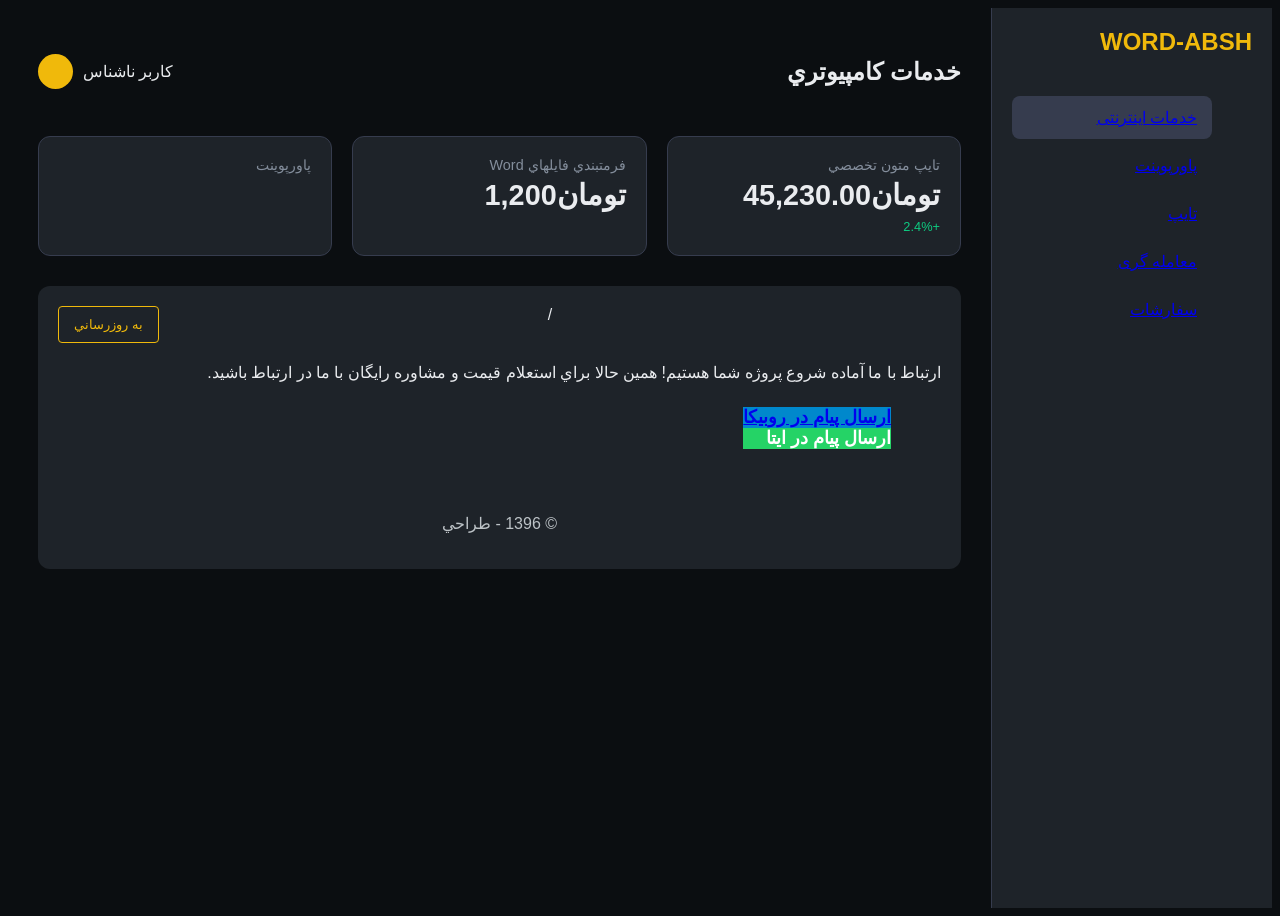
<file: staticsitcamp/index.html>
﻿<!DOCTYPE html>
<html lang="fa" dir="rtl">
<head>
    <meta charset="UTF-8">
 
    <title>Advanced cofeeDashboard</title>
    <link rel="stylesheet" href="style.css">
</head>
<body class="app-body">

    <nav class="side-nav">
        <div class="nav-logo">WORD-ABSH</div>
        <ul class="nav-links">
            <li class="nav-item active"> <a href="Cou1.htm" title="first page" target="_blank">خدمات اینترنتی</a></li>
            <li class="nav-item"> <a href="power.html" title="first page" target="_blank">پاورپوينت </a></li>
            <li class="nav-item"> <a href="ty.html" title="first page" target="_blank">تایپ </a></li> 
     <li class="nav-item"> <a href="loginphp.html" title="first page" target="_blank">معامله گری </a></li>
            <li class="nav-item"> <a href="erbma.html" title="first page" target="_blank">سفارشات </a></li>
        </ul>
    </nav>


    <main class="main-content">
        <header class="top-bar">
            <h2 class="page-title">خدمات کامپيوتري</h2>
            <div class="user-profile">
                <span class="user-name">کاربر ناشناس</span>
                <div class="user-avatar"></div>
            </div>
        </header>

        <section class="stats-container">
            <div class="stat-box">
                <span class="stat-label">تايپ متون تخصصي</span>
                <span class="stat-value">تومان45,230.00</span>
                <span class="stat-change positive">+2.4%</span>
            </div>
            <div class="stat-box">
                <span class="stat-label">فرمتبندي فايلهاي Word</span>
                <span class="stat-value text-green">تومان1,200
                </span>
            </div>
            <div class="stat-box">
                <span class="stat-label">پاورپوينت</span>
 
            </div>
        </section>

        <section class="market-data">
            <div class="table-header">
                <h3 class="table-title"></h3>
                /<button class="btn-refresh">به روزرساني</button>
            </div>
</div>ارتباط با ما 
آماده شروع پروژه شما هستيم!
همين حالا براي استعلام قيمت و مشاوره رايگان با ما در ارتباط باشيد.
<a href="erbma.html" class="cta-button"></a><div class="cta"><div class="btn">
<div class="btn-rubika"><a href="erbma.html" class="cta-button">
ارسال پيام در روبیکا</a></div><div class="btn-eataa">
ارسال پيام در ایتا
</div></div></div>
        <footer>
            <p>&copy; 1396 - طراحي </p>
        </footer>

            </div>
        </section>
    </main>

</body>
</html>
</file>
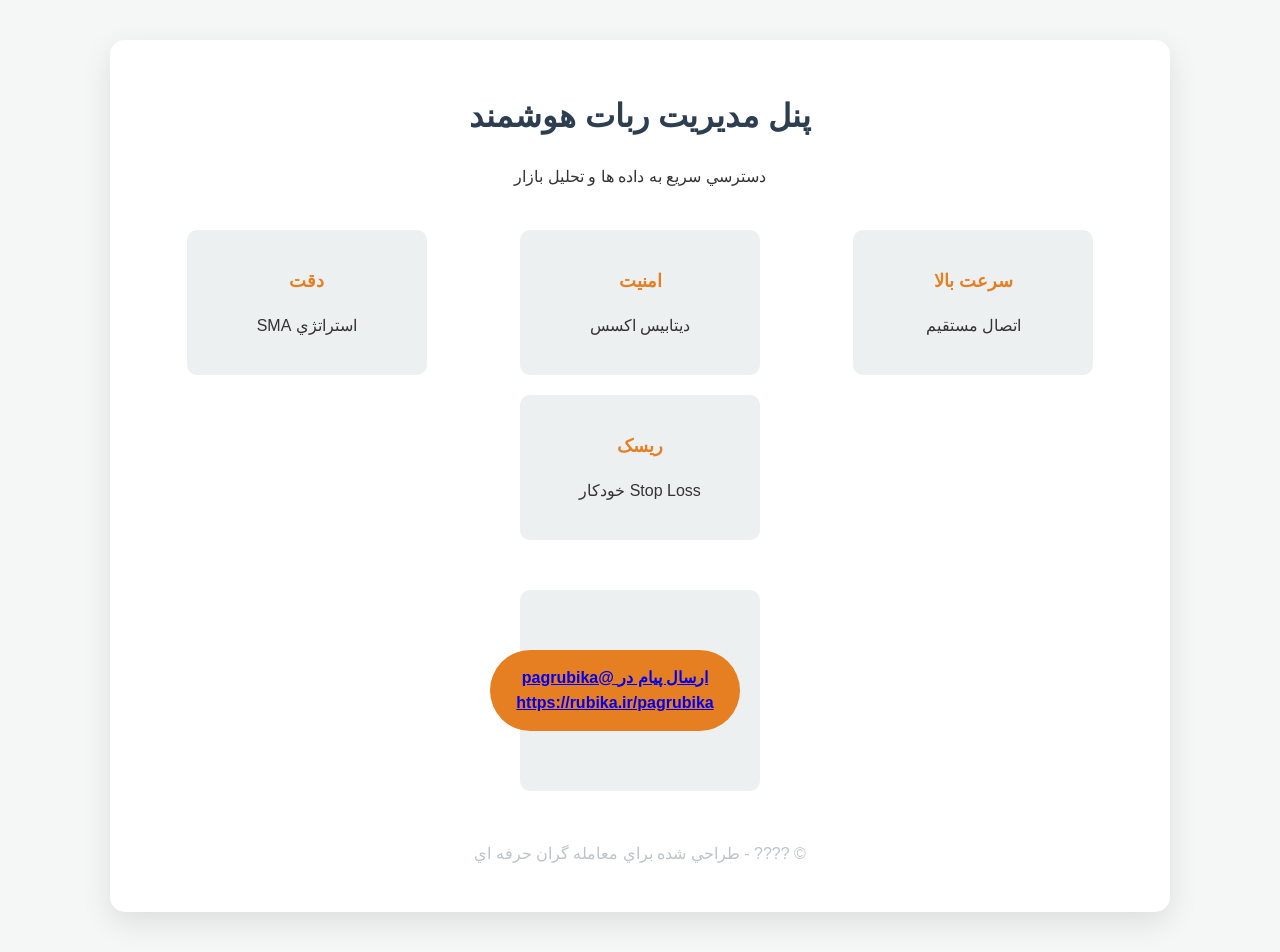
<file: staticsitcamp/loginphp.html>
﻿
<!DOCTYPE html>
<html lang="fa" dir="rtl">
<head>
    <meta charset="UTF-8">
    
    <title>سرويس ربات م حرفه اي</title>
    
    <style>
        /* --- تنظيمات عمومي --- */
        body {
            font-family: 'Tahoma', sans-serif;
            background-color: #f4f7f6;
            margin: 0;
            padding: 0;
            color: #333;
            line-height: 1.6;

        }

        .container {
            width: 85%;
            max-width: 1000px;
            margin: 40px auto;
            background: #fff;
            padding: 30px;
            box-shadow: 0 10px 30px rgba(0,0,0,0.1);
            border-radius: 15px;
        }

        h1 { text-align: center; color: #2c3e50; }
        h2 { text-align: center; color: #34495e; margin-top: 40px; }

        /* --- بخش ويژگيها (Features) --- */
        .features {
            display: flex;
            justify-content: space-around;
            flex-wrap: wrap;
            margin-top: 30px;
        }

        /* اينجا کلاس feature-item تعريف شده است */
        .feature-item {
            background: #ecf0f1;
            padding: 20px;
            border-radius: 10px;
            width: 20%; /* عرض هر آيتم */
            text-align: center;
            margin: 10px;
            transition: transform 0.3s;
        }

        .feature-item:hover {
            transform: translateY(-10px);
        }

        .feature-item h3 {
            color: #e67e22;

            font-size: 1.1em;
        }

        /* --- بخش جدول قيمت (Price Table) --- */
        .price-table {
            width: 100%;
            border-collapse: collapse;
            margin-top: 20px;
        }

        .price-table th {
            background-color: #2c3e50;
            color: white;
            padding: 12px;
        }

        .price-table td {
            padding: 12px;
            text-align: center;
            border-bottom: 1px solid #eee;
        }

        .price-table tr:nth-child(even) {
            background-color: #f9f9f9;
        }

        .price-table tr:hover {
            background-color: #e1f5fe;
        }

        /* کلاسهاي رنگي براي قيمتها */
        .price-up { color: #27ae60; font-weight: bold; }
        .price-down { color: #e74c3c; font-weight: bold; }

        /* --- بخش دکمهها (Buttons) --- */
        /* اينجا کلاس cta-button تعريف شده است */
        .cta-button {
            display: block;
            width: 220px;
            margin: 40px auto;

            padding: 15px;
            background-color: #e67e22;
            color: white;
            text-align: center;
            text-decoration: none;
            font-weight: bold;
            border-radius: 50px;
            transition: 0.3s;
        }

        .cta-button:hover {
            background-color: #d35400;
        }

        /* کلاس دکمههاي داخل جدول */
        .buy-btn {
            padding: 5px 15px;
            background-color: #3498db;
            color: white;
            text-decoration: none;
            border-radius: 4px;
            font-size: 0.8em;
        }

        footer { text-align: center; margin-top: 40px; color: #bdc3c7; }
    </style>
</head>
<body>

    <div class="container">
        
        <header>
            <h1>پنل مديريت ربات هوشمند</h1>
            <p style="text-align:center;">دسترسي سريع به داده ها و تحليل بازار</p>
        </header>

        <!-- بخش ويژگيها: حالا کلاسها در HTML استفاده شدهاند -->
        <section class="features">
            <div class="feature-item">
                <h3>سرعت بالا</h3>

                <p>اتصال مستقيم</p>
            </div>
            <div class="feature-item">
                <h3>امنيت</h3>
                <p>ديتابيس اکسس</p>
            </div>
            <div class="feature-item">
                <h3>دقت</h3>
                <p>استراتژي SMA</p>
            </div>
            <div class="feature-item">
                <h3>ريسک</h3>
                <p>Stop Loss خودکار</p>
            </div>
        </section>

      <section class="features">
            <div class="feature-item"><div class="cta-button"><a href="erbma.html" title="first page" target="_blank">
ارسال پيام در pagrubika@




https://rubika.ir/pagrubika</a></div></div>
</section>

        <footer>
            <p>&copy; ???? - طراحي شده براي معامله گران حرفه اي</p>
        </footer>

    </div>

</body>
</html>
</file>
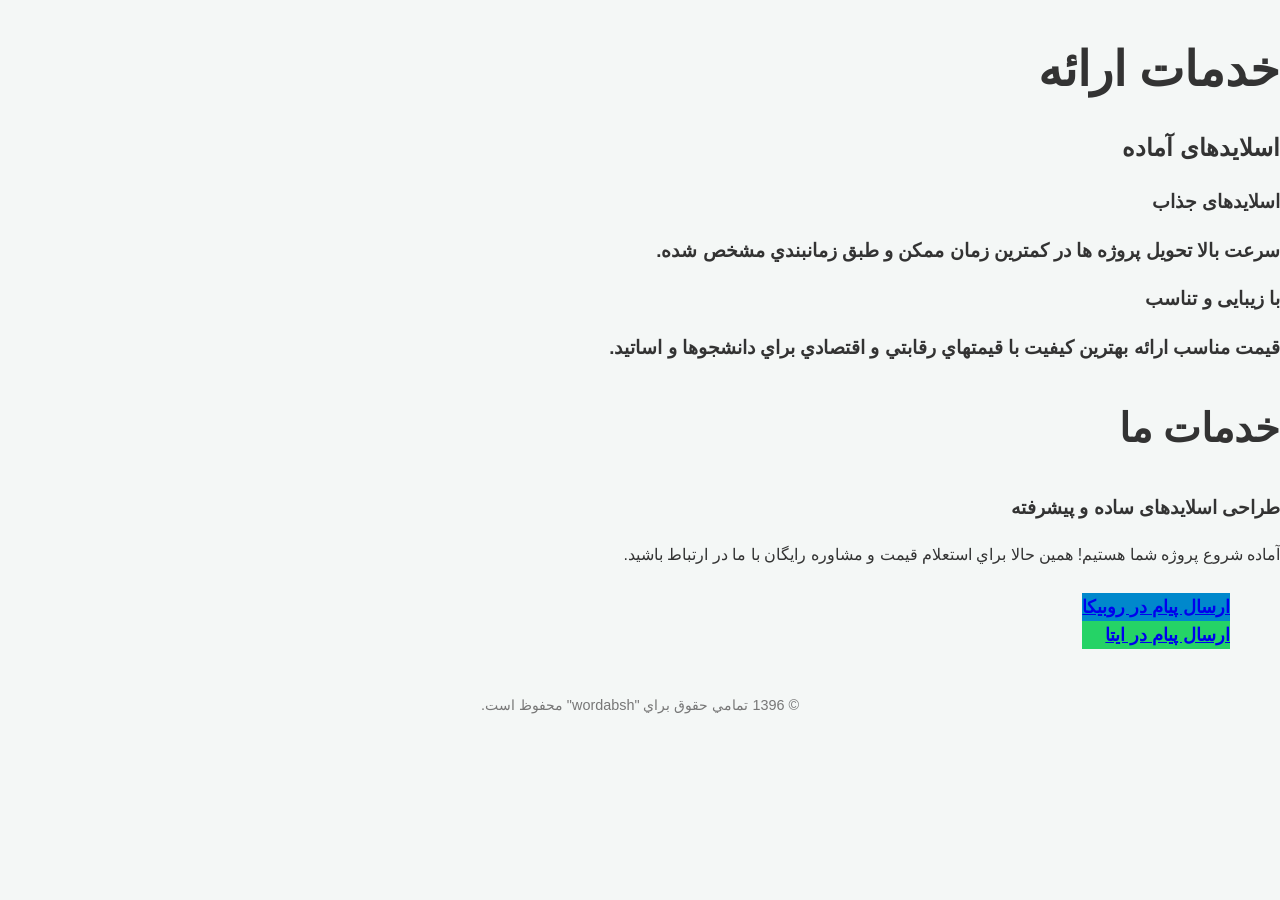
<file: staticsitcamp/power.html>
﻿

<!DOCTYPE html>
<html lang="fa" dir="rtl">
<head><meta charset="UTF-8">
<title> 
خدمات ارائه  | سريع و دقيق
</title>

<style>
body {
font-family: 'Tahoma', sans-serif; 
margin: 0;
padding: 0;
background-color: #f4f7f6;
color: #333;
line-height: 1.6;
}
 
/بخش هدر و قهرمان (Hero Section) /
header {
background: linear-gradient(rgba(44, 62, 80, 0.8), rgba(44, 62, 80, 0.8)),
url('...\sit defult\pic\L1.png');
background-size: cover;
background-position: center;
color: white;
text-align: center;
padding: 100px 20px;
}

header h1 {
font-size: 3rem;
margin-bottom: 10px;
}

header p {
font-size: 1.2rem;
opacity: 0.9;
}

/بخش خدمات (Services) /
.services {
padding: 50px 20px;
text-align: center;
}

.services h2 {
font-size: 2.5rem;
color: var(#2c3e50);
}

.service-list {
list-style: none;
padding: 0;
display: flex;
flex-wrap: wrap;
justify-content: center;
gap: 15px;
}

.service-item {
background: #fff;
border-right: 5px solid var(--accent-color);
padding: 15px 25px;
border-radius: 5px;
box-shadow: 0 2px 5px rgba(0,0,0,0.05);
}
/بخش تماس (Call to Action) /
.cta {
background: var(#2c3e50);
color: white;
text-align: center;
padding: 60px 20px;
}

.btn {
display: inline-block;
padding: 15px 40px;margin: 10px;
border-radius: 50px;
text-decoration: none;
font-weight: bold;

font-size: 1.1rem;
transition: 0.3s;
}

.btn-rubika{ background-color: #0088cc; color: white; }
.btn-eataa { background-color: #25d366; color: white; }
.btn:hover { opacity: 0.8; transform: scale(1.05); }

footer {
text-align: center;
padding: 20px;
font-size: 0.9rem;
color: #777;
}

/موبايل ريسپانسيو */
@media (max-width: 768px) {
header h1 { font-size: 2rem; }
.container { margin-top: 20px; }
}
</style></head>
<body>
  <div class="container">
        
        <header>
            <h1>خدمات ارائه   </h1>
            <p style="text-align:center;"></p>
        </header>

        <!-- بخش ويژگيها: حالا کلاسها در HTML استفاده شدهاند -->
        <section class="features">
            <div class="feature-item">
                <h2>اسلایدهای آماده  </h2>
<divclass="services-list">
<div class="services-item"><h3>

</h3>
<P>
        
        
            
<h3>اسلایدهای جذاب 
</P>
<P>
سرعت بالا
تحويل پروژه ها در کمترين زمان ممکن و طبق زمانبندي مشخص شده.
</P><P>
 
با زیبایی و تناسب 
</P>
قيمت مناسب
ارائه بهترين کيفيت با قيمتهاي رقابتي و اقتصادي براي دانشجوها و اساتيد.</p></h3>
<div class="services">

<div class="services-list"><div class="services-item"><h2>
خدمات ما
</h2><h3>
طراحی اسلایدهای ساده و پیشرفته  </h3>
</div></div>
آماده شروع پروژه شما هستيم!
همين حالا براي استعلام قيمت و مشاوره رايگان با ما در ارتباط باشيد.
<div class="cta"><div class="btn">
<div class="btn-rubika"><a href="erbma.html" title="first page" target="_blank">
ارسال پيام در روبیکا</a></div><div class="btn-eataa"><a href="erbma.html" title="first page" target="_blank">
ارسال پيام در ایتا
</a></div></div></div>
 <footer>
© 1396 تمامي حقوق براي "wordabsh" محفوظ است.
 </footer>
</body>
</html>
</file>
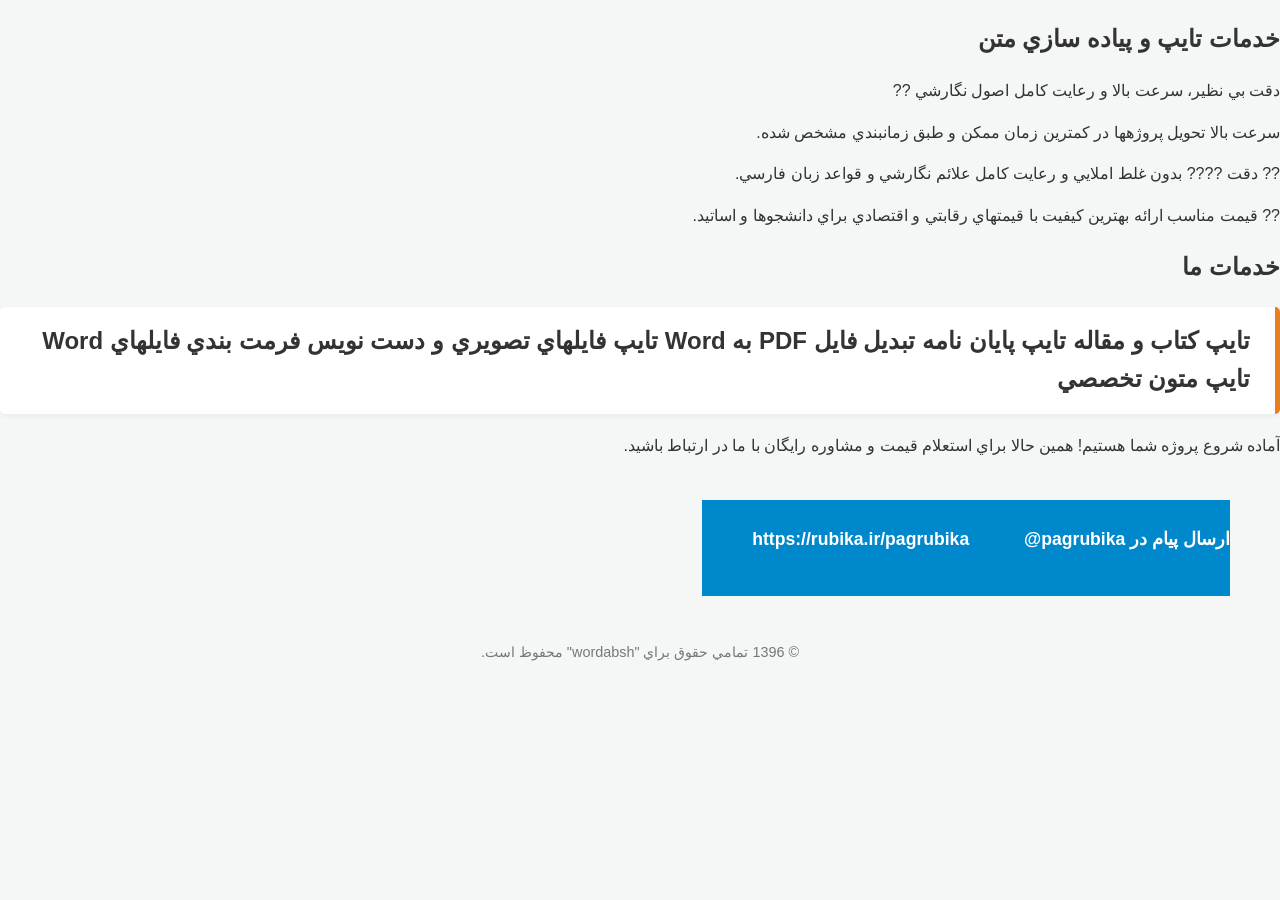
<file: staticsitcamp/ty.html>
﻿
<!DOCTYPE html>
<html lang="fa" dir="rtl">
<head>
    <meta charset="UTF-8">
    
    <title> خدمات تايپ حرفه اي | سريع و دقيق  </title>
 <style>
:root {
--primary-color: #2c3e50;
--accent-color: #e67e22;
--bg-light: #f4f7f6;
--text-color: #333;
}

body {
font-family: 'Vazirmatn', Tahoma, sans-serif;
margin: 0;
padding: 0;
background-color: var(--bg-light);
color: var(--text-color);
line-height: 1.6;
}

/بخش هدر و قهرمان (Hero Section) /
header {
background: linear-gradient(rgba(44, 62, 80, 0.8), rgba(44, 62, 80, 0.8)),
url('pic/L.JPG');
background-size: cover;
background-position: center;
color: white;
text-align: center;
padding: 100px 20px;
}

header h1 {
font-size: 3rem;
margin-bottom: 10px;
}

header p {
font-size: 1.2rem;
opacity: 0.9;
}

/بخش خدمات (Services) /
.services {
padding: 50px 20px;
text-align: center;
}

.services h2 {
font-size: 2.5rem;
color: var(--primary-color);
}

.service-list {
list-style: none;
padding: 0;
display: flex;
flex-wrap: wrap;
justify-content: center;
gap: 15px;
}

.service-item {
background: #fff;
border-right: 5px solid var(--accent-color);
padding: 15px 25px;
border-radius: 5px;
box-shadow: 0 2px 5px rgba(0,0,0,0.05);
}/بخش تماس (Call to Action) /
.cta {
background: var(--primary-color);
color: white;
text-align: center;
padding: 60px 20px;
}

.btn {
display: inline-block;
padding: 15px 40px;margin: 10px;
border-radius: 50px;
text-decoration: none;
font-weight: bold;

font-size: 1.1rem;
transition: 0.3s;
}

.btn-telegram { background-color: #0088cc; color: white; }
.btn-whatsapp { background-color: #25d366; color: white; }
.btn:hover { opacity: 0.8; transform: scale(1.05); }

.footer {
text-align: center;
padding: 20px;
font-size: 0.9rem;
color: #777;
}

/موبايل ريسپانسيو */
@media (max-width: 768px) {
header h1 { font-size: 2rem; }
.container { margin-top: 20px; }
}
</style>
</head><body>
<div class="container"><section>
<div class="Header"><h1>
خدمات تايپ و پياده سازي متن</h1>
<p>
دقت بي نظير، سرعت بالا و رعايت کامل اصول نگارشي

??
</p><p>
سرعت بالا
تحويل پروژهها در کمترين زمان ممکن و طبق زمانبندي مشخص شده.
<p>
??
دقت ????
بدون غلط املايي و رعايت کامل علائم نگارشي و قواعد زبان فارسي.
</p><p>
??
قيمت مناسب
ارائه بهترين کيفيت با قيمتهاي رقابتي و اقتصادي براي دانشجوها و اساتيد.
</p>
<p>
<div class="service">
<h1>
خدمات ما</h1>
<h2>
<div class="service-list"><div class="service-item">
تايپ کتاب و مقاله تايپ پايان نامه
تبديل فايل PDF به Word
تايپ فايلهاي تصويري و دست نويس
فرمت بندي فايلهاي Word

تايپ متون تخصصي
</div></div></h2></p></section></section><section> <div class="cta"><p>
آماده شروع پروژه شما هستيم!
همين حالا براي استعلام قيمت و مشاوره رايگان با ما در ارتباط باشيد.
</p><p><div class="btn"><div class="btn-telegram">ارسال پيام در pagrubika@
<div class="btn">

<div class=btn-whatsapp">

https://rubika.ir/pagrubika</p>
</section>
<div class="footer">
© 1396 تمامي حقوق براي "wordabsh" محفوظ است.
</div></body>
</html>
</file>
<file: staticsitcamp/style.css>
﻿:root {
    --bg-dark: #0b0e11;
    --bg-card: #1e2329;
    --text-main: #eaecef;
    --text-dim: #848e9c;
    --accent: #f0b90b;
    --green: #0ecb81;
    --red: #f6465d;
    --border: #363c4e;

}

- { margin: 0; padding: 0; box-sizing: border-box; }

.app-body {
    background-color: var(--bg-dark);
    color: var(--text-main);
    font-family: 'Tahoma', sans-serif;
    display: flex;
    min-height: 100vh;
    direction: rtl;
}

/* Navigation */
.side-nav {
    width: 240px;
    background-color: var(--bg-card);
    border-left: 1px solid var(--border);
    padding: 20px;
}

.nav-logo {
    font-size: 1.5rem;
    font-weight: bold;
    color: var(--accent);
    margin-bottom: 40px;
}

.nav-links { list-style: none; }
.nav-item {
    padding: 12px 15px;
    color: var(--text-dim);
    cursor: pointer;
    border-radius: 8px;
    margin-bottom: 5px;
}
.nav-item.active {
    background-color: var(--border);
    color: var(--accent);
}


/* Main Content */
.main-content { flex: 1; padding: 30px; }

.top-bar {
    display: flex;
    justify-content: space-between;
    align-items: center;
    margin-bottom: 30px;
}

.user-profile { display: flex; align-items: center; gap: 10px; }
.user-avatar { width: 35px; height: 35px; background: var(--accent); border-radius: 50%; }
/بخش تماس (Call to Action) /
.cta {
background: var(#2c3e50);
color: white;
text-align: center;
padding: 60px 20px;
}

.btn {
display: inline-block;
padding: 15px 40px;margin: 10px;
border-radius: 50px;
text-decoration: none;
font-weight: bold;

font-size: 1.1rem;
transition: 0.3s;
}
.btn-rubika{ background-color: #0088cc; color: white; }
.btn-eataa { background-color: #25d366; color: white; }
.btn:hover { opacity: 0.8; transform: scale(1.05); }


        footer { text-align: center; margin-top: 40px; color: #bdc3c7; }
/* Stats Grid */
.stats-container {
    display: grid;
    grid-template-columns: repeat(3, 1fr);
    gap: 20px;
    margin-bottom: 30px;
}

.stat-box {
    background: var(--bg-card);
    padding: 20px;
    border-radius: 12px;
    border: 1px solid var(--border);
}

.stat-label { display: block; color: var(--text-dim); font-size: 0.9rem; }
.stat-value { display: block; font-size: 1.8rem; font-weight: bold; margin: 5px 0; }
.stat-change { font-size: 0.8rem; }
.positive { color: var(--green); }

/* Table Section */
.market-data {
    background: var(--bg-card);
    border-radius: 12px;
    padding: 20px;

}

.table-header {
    display: flex;
    justify-content: space-between;
    margin-bottom: 20px;
}

.trading-table { width: 100%; border-collapse: collapse; }
.table-head th {
    text-align: right;
    padding: 12px;
    color: var(--text-dim);
    border-bottom: 1px solid var(--border);
}

.row-data td { padding: 15px 12px; border-bottom: 1px solid var(--border); }

.asset-icon { margin-left: 8px; }
.text-up { color: var(--green); }
.text-down { color: var(--red); }

.btn-buy {
    background: var(--accent);
    border: none;
    padding: 6px 15px;
    border-radius: 4px;
    font-weight: bold;
    cursor: pointer;
}

.btn-refresh {
    background: transparent;
    border: 1px solid var(--accent);
    color: var(--accent);
    padding: 5px 15px;
    border-radius: 4px;
    cursor: pointer;
}
</file>
